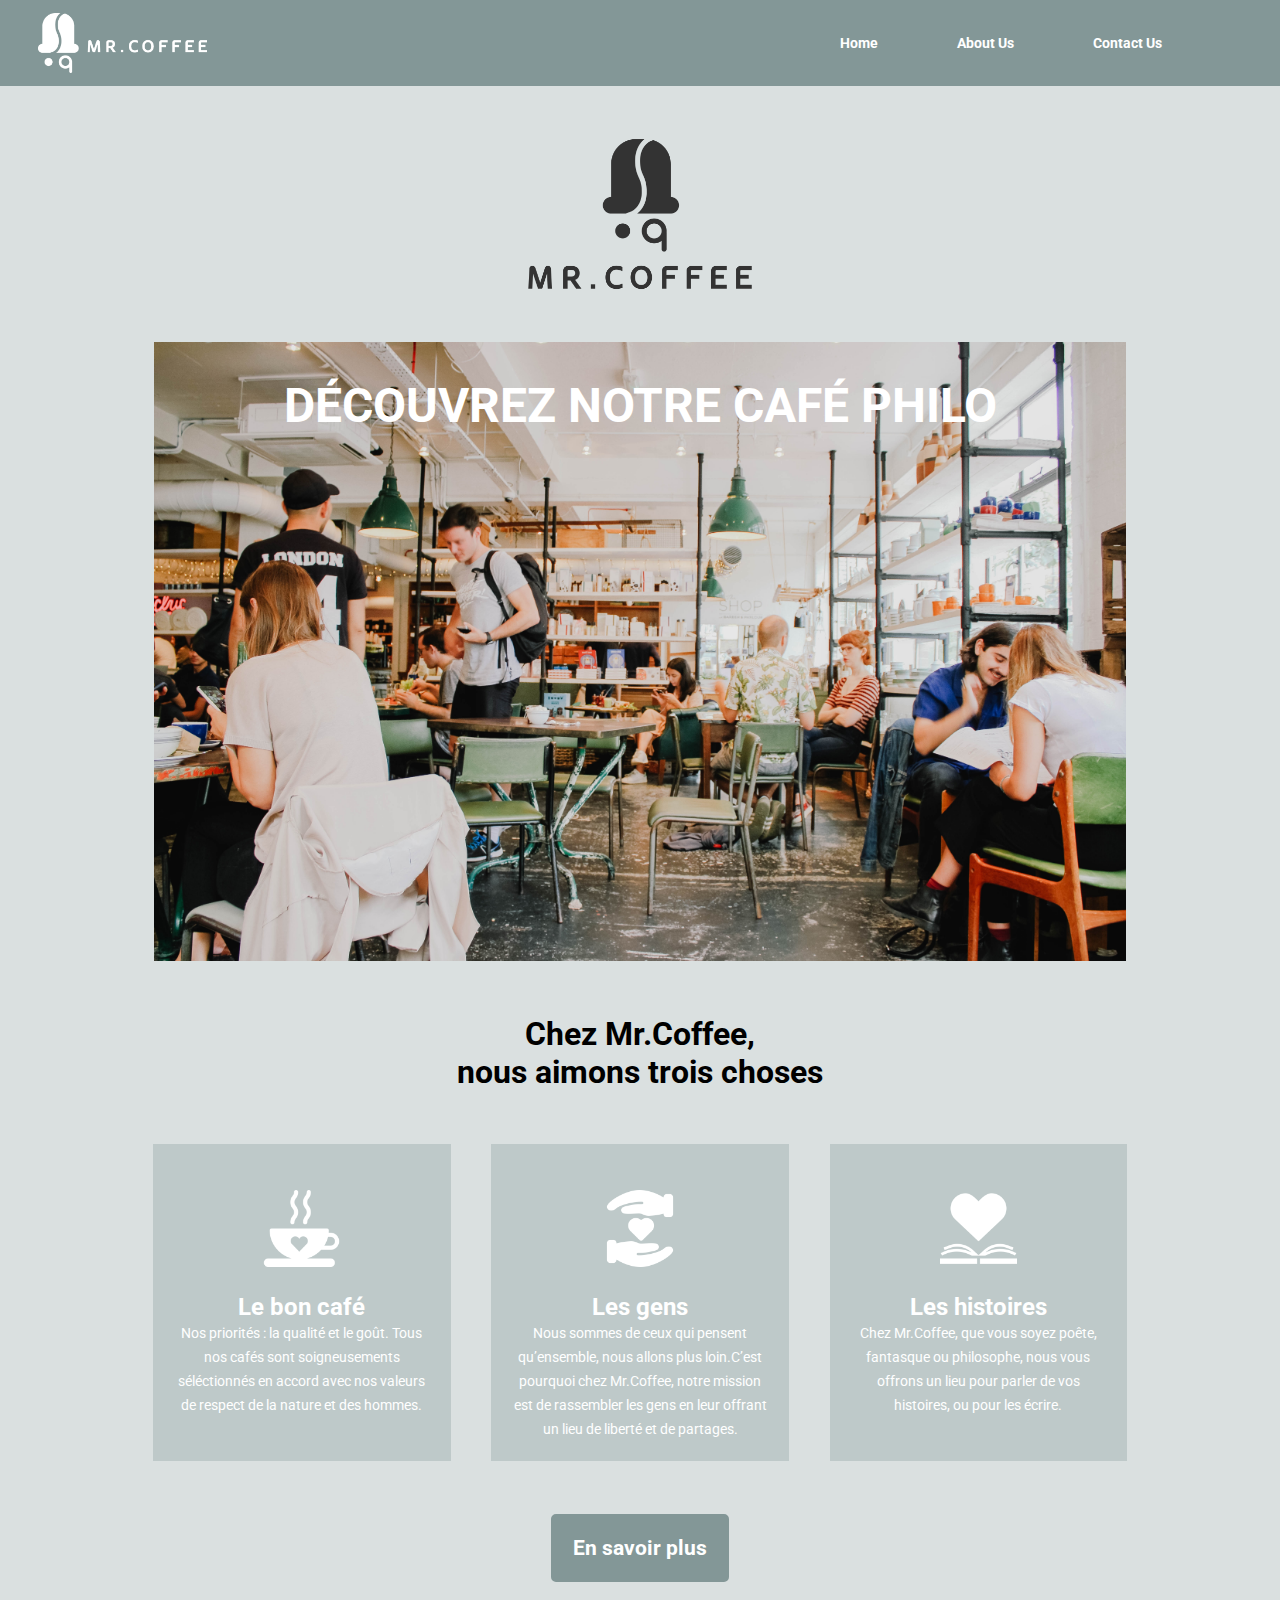
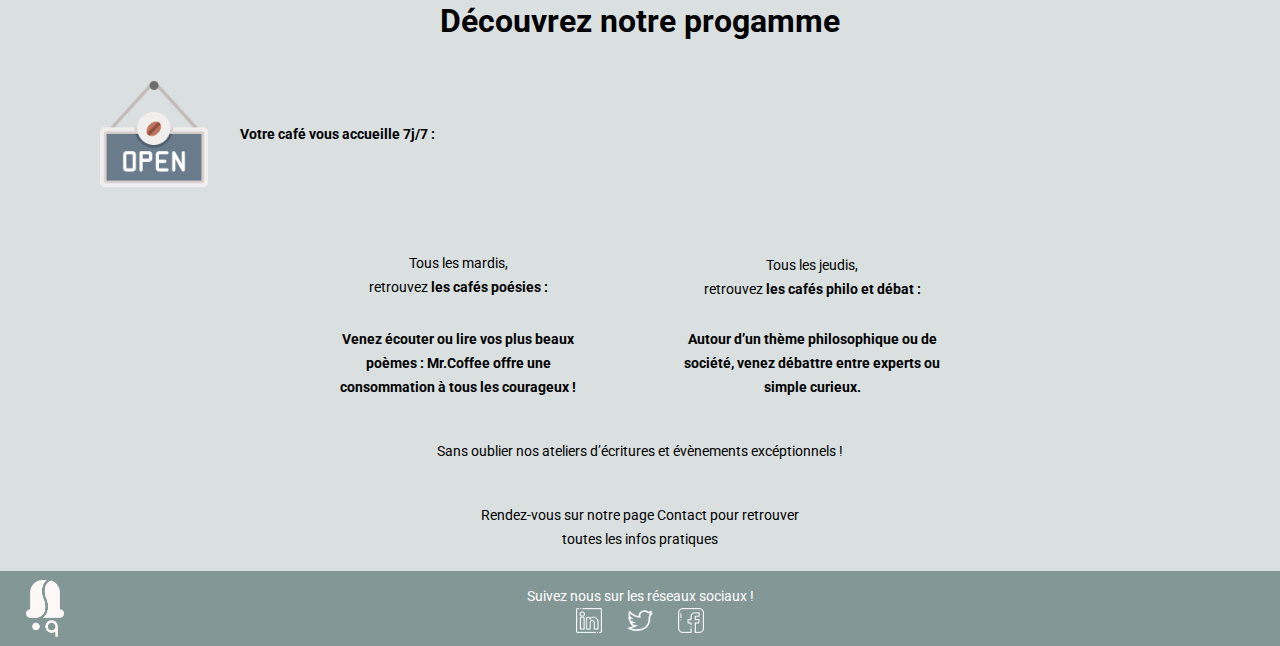
<file: index.html>
<!DOCTYPE html>
<html lang="en">
<head>
  <meta charset="UTF-8">
  <meta http-equiv="X-UA-Compatible" content="IE=edge">
  <meta name="viewport" content="width=device-width, initial-scale=1.0">
  
  <title>Mr Coffee</title>

  <link rel="preconnect" href="https://fonts.googleapis.com">
  <link rel="preconnect" href="https://fonts.gstatic.com" crossorigin>
  <link href="https://fonts.googleapis.com/css2?family=Roboto:wght@400;700&display=swap" rel="stylesheet">
  
  <link rel="stylesheet" href="/application.css">
</head>

<body>

<header>
  <!--Top Nav Bar-->
  <nav class ="nav-bar">
    <img class ="top-nav-logo" src ="./assets/full_logo_white.png" alt ="Mr Coffee Full Logo in white">   
    <div class ="menu-container">
      <a href="./index.html"><strong>Home</strong></a>
      <a href="./about.html"><strong>About Us</strong></a>
      <a href="./contact.html"><strong>Contact Us</strong></a>
    </div>
  </nav>


  <!--Masthead Logo-->
  <div class = "masthead">
    <img id = "masthead-logo" src ="./assets/logo_mrcoffee.png" alt ="Mr Coffee logo">
  <!--placing the image inside a block to assist with centering via CSS-->  
  </div>

</header>
  
<!-- MAIN  -->
<main>
  <!--Hero Image-->
  <div class ="hero-image">
    <img src ="./assets/mr_coffee_salle.jpg" alt = "people enjoying coffee and food inside the Mr Coffee cafe">
    <div class ="hero-text"><!--placing hero text inside a block to help center via CSS-->
      <h1>Découvrez notre café philo</h1>
    </div>
  </div>

  
  <h2>Chez Mr.Coffee, <br/>nous aimons trois choses</h2>

  <!--Cards - all cards are a copy of card1 need to update logos and text here-->
  <section id ="cards"> 
    <div class ="card">
      <div class = "card-image-block">
        <img class ="card-image" src =./assets/icon_café.png alt = "logo of a coffee cup with coffee aroma being emmitted and a love heart logo featured on the cup">
      </div>
      <div class="card-text-block">
        <h3>Le bon café</h3>
        <p>Nos priorités : la qualité et le goût. Tous nos cafés sont soigneusements séléctionnés en accord avec nos valeurs de respect de la nature et des hommes.</p>
      </div>
    </div>

    <div class ="card">
      <div class = "card-image-block">
        <img class ="card-image" src =./assets/icon_gens.png alt = "logo two hands cupping a love heart logo">
      </div>
      <div class="card-text-block">
        <h3>Les gens</h3>
        <p>Nous sommes de ceux qui pensent qu’ensemble, nous allons plus loin.C’est pourquoi chez Mr.Coffee, notre mission est de rassembler les gens en leur offrant un lieu de liberté et de partages.</p>
      </div>
    </div>

    <div class ="card">
      <div class = "card-image-block">
        <img class ="card-image" src =./assets/icon_histoires.png alt = "logo of a love heart logo featured over the top of an open book">
      </div>
      <div class="card-text-block">
      <h3>Les histoires</h3>
      <p>Chez Mr.Coffee, que vous soyez poête, fantasque ou philosophe, nous vous offrons un lieu pour parler de vos histoires, ou pour les écrire.</p>
      </div>
    </div>
  </section>
  
  <!--CSS solid box of color x with rounded corners under shaddow effect-->
  <div class = "button-block">
    <div class = "button">
    <h4>En savoir plus</4> <!-- Maybe a button specific text instead of h4-->
    </div>
  </div>



<section>
  <h2>Découvrez notre progamme</h2>
</section>

<section id ="votre-cafe">
  <img id ="open" src ="./assets/icon_open.png" alt = "open sign logo">
    <div id = "text-block">
  <p><strong>Votre café vous accueille 7j/7 :</strong></p>
    </div>
</section>

<!--4 flebox boxes with text-->
<section id = "day-events">
  <!--Col 1-->  
  <div class = "block">
    <div class = "summary">
      <p>Tous les mardis,<br>retrouvez <strong>les cafés poésies :</strong></p>
    </div>
    <div class = "description">
      <p><strong>Venez écouter ou lire vos plus beaux<br>poèmes : Mr.Coffee offre une<br>consommation à tous les courageux !</strong></p>
    </div>
  </div>

  <!--Col 2-->  
  <div class = "block">
    <div class = "summary">
      <p>Tous les jeudis,<br>retrouvez <strong>les cafés philo et débat :</strong></p>
    </div>
    <div class = "description">
          <p><strong>Autour d’un thème philosophique ou de<br>société, venez débattre entre experts ou<br>simple curieux.</strong></p>
    </div>
  </div>

</section>



  <section class="center-text">
    <p>Sans oublier nos ateliers d’écritures et évènements excéptionnels !</p>
  </section>

  <section class="center-text">
    <p>Rendez-vous sur notre page Contact pour retrouver<br>toutes les infos pratiques</p>
  </section>

</main>

<footer>
  <nav id = "footer">
      <img id="logo-blanc" src ="./assets/logo_blanc.png" alt= "Mr Coffee logo in white">
      <div class="footer-block">
        <div id="footer-text-block">
          <p>Suivez nous sur les réseaux sociaux !</p>
        </div>
        <div class="social-media">
          <img class="icon" src ="./assets/logo_linkedin.png" alt = "LinkedIn Logo">
          <img class="icon" src ="./assets/logo_twitter.png" alt = "Twitter Logo">
          <img class="icon" src ="./assets/logo_facebook.png" alt = "Facebook Logo">
        </div>
      </div>
  </nav>


</footer>
</body>
</html>
</file>
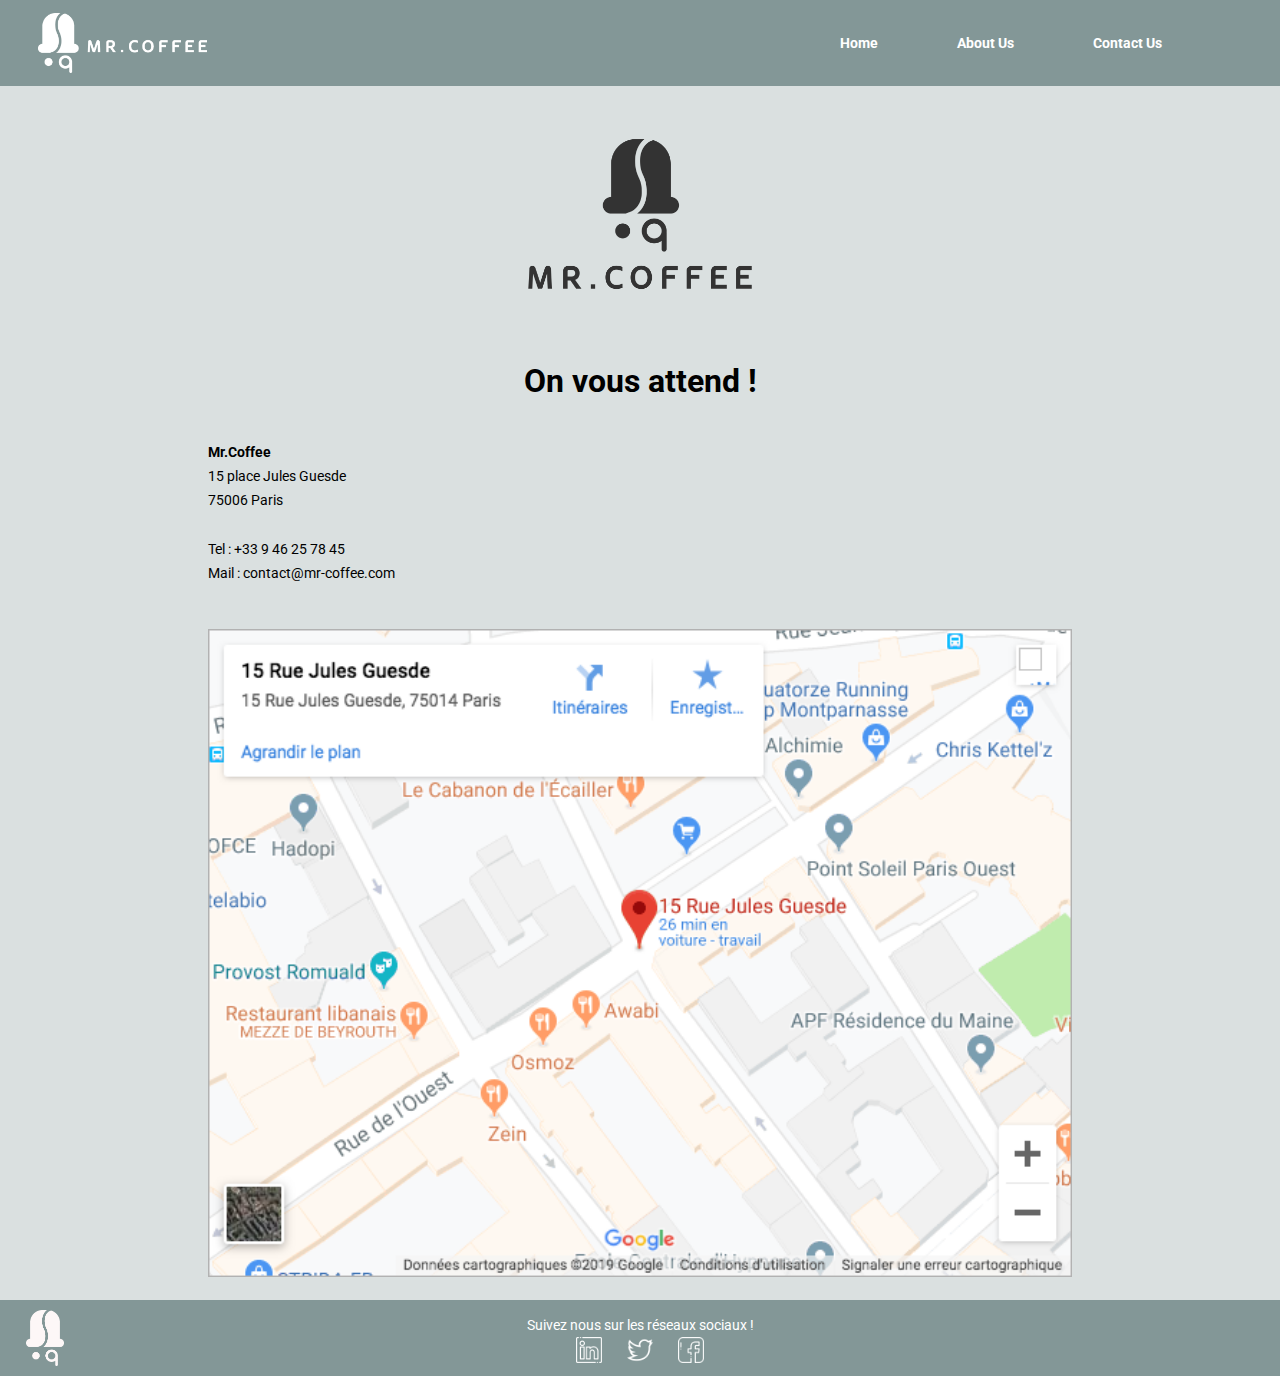
<file: contact.html>
<!DOCTYPE html>
<html lang="en">
<head>
  <meta charset="UTF-8">
  <meta http-equiv="X-UA-Compatible" content="IE=edge">
  <meta name="viewport" content="width=device-width, initial-scale=1.0">
  
  <title>Contact Us</title>

  <link rel="preconnect" href="https://fonts.googleapis.com">
  <link rel="preconnect" href="https://fonts.gstatic.com" crossorigin>
  <link href="https://fonts.googleapis.com/css2?family=Roboto:wght@400;700&display=swap" rel="stylesheet">
  
  <link rel="stylesheet" href="/application.css">
</head>

<body>

<header>
  <!--Top Nav Bar-->
  <nav class ="nav-bar">
    <img class ="top-nav-logo" src ="./assets/full_logo_white.png" alt ="Mr Coffee Full Logo in white">   
    <div class ="menu-container">
      <a href="./index.html"><strong>Home</strong></a>
      <a href="./about.html"><strong>About Us</strong></a>
      <a href="./contact.html"><strong>Contact Us</strong></a>
    </div>
  </nav>


  <!--Masthead Logo-->
  <div class = "masthead">
    <img id = "masthead-logo" src ="./assets/logo_mrcoffee.png" alt ="Mr Coffee logo">
  <!--placing the image inside a block to assist with centering via CSS-->  
  </div>

</header>
  
<!-- MAIN  -->
<main>

<section>
  <h2>On vous attend !</h2>
</section>

<section>
  <div id ="contact">
    <div class = "address-block">
      <p><strong>Mr.Coffee</strong></p>
      <p>15 place Jules Guesde</p>
      <p>75006 Paris</p>
    </div> 
    <div class = "tel-mail-block">
      <p>Tel : +33 9 46 25 78 45</p>
      <p>Mail : contact@mr-coffee.com</p>
    </div>
    <div id = "map-block">
      <img id="map" src="./assets/carte_contact.png" alt="map of 15 Rue Jules Guesde">
    </div>
  </div>
</section>


</main>


<footer>
  <nav id = "footer">
      <img id="logo-blanc" src ="./assets/logo_blanc.png" alt= "Mr Coffee logo in white">
      <div class="footer-block">
        <div id="footer-text-block">
          <p>Suivez nous sur les réseaux sociaux !</p>
        </div>
        <div class="social-media">
          <img class="icon" src ="./assets/logo_linkedin.png" alt = "LinkedIn Logo">
          <img class="icon" src ="./assets/logo_twitter.png" alt = "Twitter Logo">
          <img class="icon" src ="./assets/logo_facebook.png" alt = "Facebook Logo">
        </div>
      </div>
  </nav>


</footer>


</body>
</html>
</file>
<file: application.css>
/* GLOBAL */
*,
*:after,
*:before {
    margin: 0;
    padding: 0;
    box-sizing: border-box;
}

/*Change this*/
body {
    background: rgba(131, 151, 151, 0.300);
    font-family: 'Roboto', 'san-serif';
    font-size: 14px;

    /* add line size / spacing */
}

@media screen and (max-width: 850px) {
    body {
           font-size: 13px;
        } 
    }



main {
    width: 90%;
    max-width: 1080px;
    margin-left: auto;
    margin-right: auto;
}

@media screen and (max-width: 850px) {
    main {
           width: 94%;
        } 
    }

header {
    width: 100%;
    margin-left: auto;
    margin-right: auto;
}

img {
    width: 100%
}


section {
    padding-top: 40px;
    padding-bottom: 40px;
}

@media screen {
    section {
        padding-top: 20px;
        padding-bottom: 20px;
    }
}

footer {
    width: 100%;
    margin-left: auto;
    margin-right: auto;
}


/* TYPOGRAPHY */
h1 {
    font-size: 3rem;
    text-align: center;
}

h2 {
    font-size: 2rem;
    text-align: center;
}

h3 {
    font-size: 1.5rem;
    text-align: center;
}

h4 {
    font-size: 1.3rem;
}

p {
    line-height: 24px;
}


@media screen and (max-width: 850px){
    h1 {font-size: 1.6rem;
    }

    h2 {font-size: 1.5rem;
    }

    h3 {font-size: 1.3rem;
    }

    h4 {font-size: 1.2rem;
    }

    p {line-height: 20px;
    }
}



/* NAVIGATION */

.nav-bar {
  display: flex;
  position: relative;
  align-items: center;
  justify-content: space-between;

  width: 100%;
  margin-left: auto;
  margin-right: auto;
  padding: 1% 3%;  

  background: rgb(131, 151, 151);
}

.nav-bar > .top-nav-logo {
    width: 14%;
/*    align: left; */
}

.nav-bar > .menu-container {
    display: flex;
    min-width: 40%;
    justify-content: space-evenly;
    text-align-last: right;
}

.menu-container > a{
    text-decoration: none; /* removes underlines from nav menu */
    color: #FFF;
}

@media screen and (max-width: 850px) {
    .nav-bar > .menu-container {
        justify-content: space-between;
        min-width: 70%;
        
    }
}


@media screen and (max-width: 850px) {
    .menu-container{
        min-width: 80%;
    }
}



/*Footer*/
#footer {
  display: flex;
  position:relative;
  align-items: center;
  width: 100%;
  margin-left: auto;
  margin-right: auto;
  background:  rgb(131, 151, 151);
}

.footer-block{
  display: flex;
  align-items: center;
  justify-content: center;
  flex-direction: column;
}

#footer-text-block{
    padding-top: 1%;
    color: #FFF;
}

.social-media{
    display: flex;
    justify-content: center;
    align-items: center;
}

#logo-blanc{
    position: absolute;
/*    align: left; */
    width: 3%;
    margin-left: 2%;
}

.icon {
    max-width: 2%;
    padding-bottom: 1%;
    margin: 0 1%;
}

@media screen and (max-width: 850px){
       #footer-text-block > p {
        font-size: 0.7rem;
     }
}

@media screen and (max-width: 850px){
    .icon {
        max-width: 5%;
  }
}



/*SPECIFIC*/

/*Masthead*/
.masthead {
    display: flex;
    justify-content: center;
}

#masthead-logo {
    width: 20%;
}


/* Hero Image */
.hero-image {
    display: flex;
    position: relative;
    justify-content: center;
    margin: 5%;
    margin-top: 0;
}

/* Heading Text Inside Hero Image */
.hero-text {
    justify-content: center;
    position: absolute;
}

.hero-text > h1 {
    color: #ffffff;
    text-shadow: darkgray;
    text-transform: uppercase;
    top: 20%;
    padding-top: 5%;
}


/* Cards */
#cards {
  display: flex;
  position: relative;
  justify-content: center;
  align-items: flex-start;
  align-items: stretch; /* split from combining on single line above */
  flex-direction: row;
  padding: 3%;
}

@media screen and (max-width: 850px) {
    #cards {
        flex-wrap: wrap;       
    }
}



.card {
  /* position: /*static*/
  background: rgba(131, 151, 151, 0.315);
  justify-content: center;
  align-items: center;
  padding: 2%;
  margin: 2%;
} 

@media screen and (max-width: 850px) {
    .card {
        padding: 2%, 0;
        margin: 2%, 0;
    }
}

.card-image-block {
  display: flex; 
  justify-content: center;
  max-width: 260px;
}


.card-image {
  width: 30%;
  margin: 10%;
}

.card-text-block {
    display: flex;
    justify-content: center;
    align-items: center;
    flex-direction: column;
    text-align: center;
    max-width: 260px;
    color: #FFF;
}


/* Button */
.button-block{
    display: flex;
    position: relative;
    justify-content: center;

}

.button{
  color: #FFF;
  background-color:  rgb(131, 151, 151);
  font-weight: bold;
  padding: 20px;
  margin: 0 340px;
  text-align: center;
  border: 2px solid  rgb(131, 151, 151);
  border-radius: 5px;
}

@media screen and (max-width: 850px) {
    .button {
        margin: 0 25%;
    }
}




/* Open Sign and text */
#votre-cafe {
    display: flex;
    justify-content: left;
    align-items: center; /*this centered the text block verticly against the image*/
}

#open{
    width: 10%;
}

#text-block {
    margin-left: 3%;
}


/* Daily Summary and Daily Description in Columns and Rows */
/* This wraps correctly to column when shrinking display */

#day-events{
    display: flex;
    justify-content: center;
    flex-wrap: wrap;
    flex-direction: row; 
}

.block {
    display: flex;
    justify-content: space-between;
    align-items: center;
    flex-direction: column;
    margin: 0 5%;
}

.summary {
  margin: 10% 0;
  text-align: center;
}

.description {
  text-align: center;
}


/* Centered Text Sections */
.center-text{
    display: flex;
    justify-content: center;
    text-align: center;
}



/*ABOUT US*/
/* #about {
} - not used */

.about-block{
    display: flex;
    justify-content:space-evenly;
    align-items:stretch;
    margin: 2%;
}


@media screen and (max-width: 850px)  {
    .about-block{
        flex-direction: column;
        flex-wrap: wrap;
    }
}


.about-text{
 width: 50%;
}


@media screen and (max-width: 850px)  {
    .about-text{
        width: 100%;
    }
}

.picture-block{
  width: 25%;
  padding-bottom: 2%;
}

@media screen and (max-width: 850px)  {
    .picture-block{
        width: 100%;
    }
}





/*CONTACT US*/
/* make the map relative as item one and reverse the flow so text can align to left edge and appear on top*/
/*do I write the html up reversed?*/
#contact{
  display: flex;
  position: relative; 
  justify-content: center;
  flex-direction: column;
  max-width: 80%;
  margin-left: auto;
  margin-right: auto;
}

  /* these may work but I'm sure there's a better flexbox solution */
  /* top: 25%; */



.tel-mail-block{
    margin-top: 3%;
}

#map-block{
    margin-top: 5%;
}

#map {
  max-width: 100%;
}
</file>
